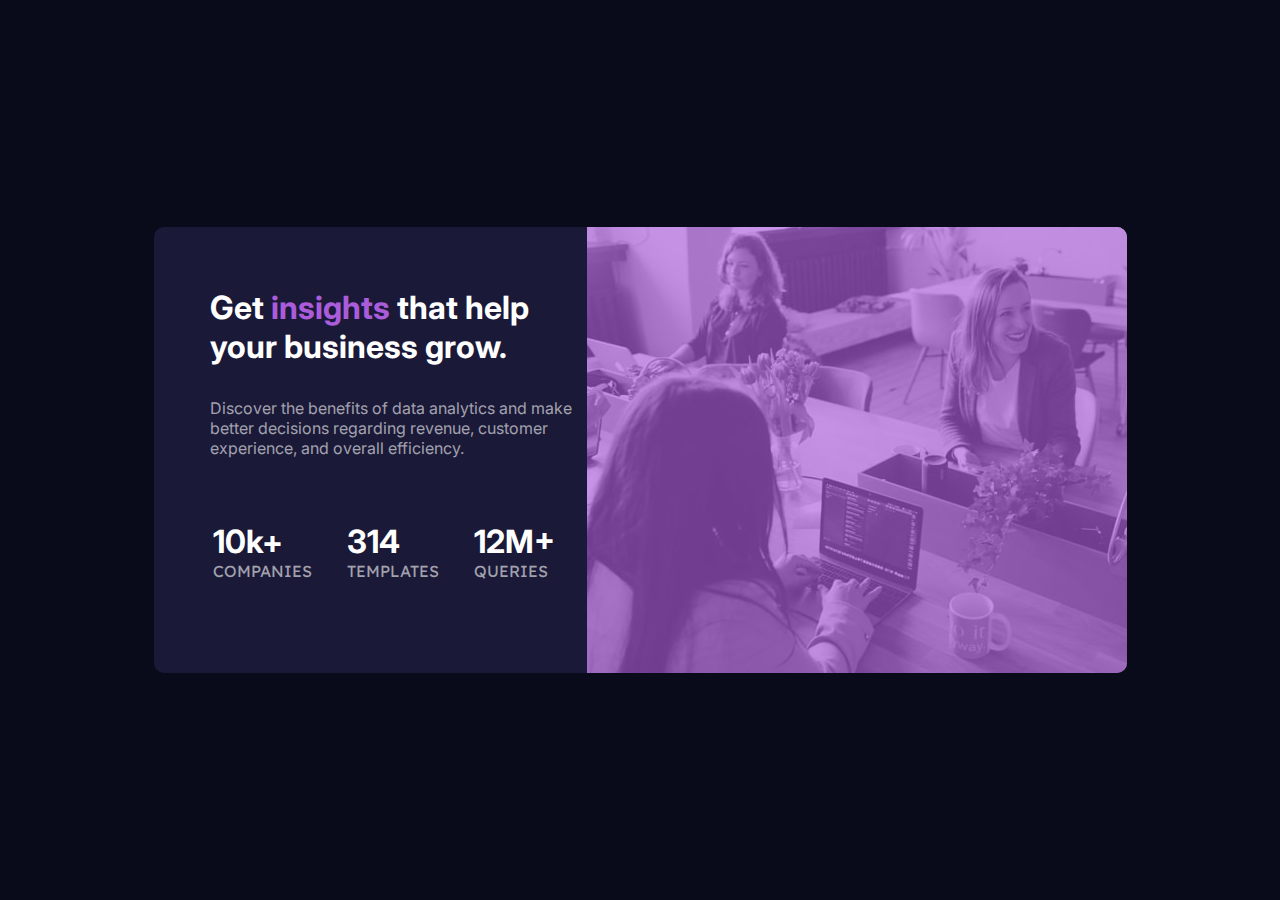
<file: stats-preview-card-component-main/index.html>
<!DOCTYPE html>
<html lang="en">
<head>
  <meta charset="UTF-8">
  <meta name="viewport" content="width=device-width, initial-scale=1.0"> <!-- displays site properly based on user's device -->
  <link rel="stylesheet" href="style.css">
  <link rel="icon" type="image/png" sizes="32x32" href="./images/favicon-32x32.png">
 
  <link rel="preconnect" href="https://fonts.googleapis.com">
  <link rel="preconnect" href="https://fonts.gstatic.com" crossorigin>
  <link href="https://fonts.googleapis.com/css2?family=Inter:wght@400;700&family=Lexend+Deca&display=swap" rel="stylesheet">
  
  <title>Frontend Mentor | Stats preview card component</title>

  <!-- Feel free to remove these styles or customise in your own stylesheet 👍 -->
  <style>
    .attribution { font-size: 11px; text-align: center; }
    .attribution a { color: hsl(228, 45%, 44%); }
  </style>
</head>
<body>
  <div class="all" >
    <div class="center">
      <div class="two">
        <h1 class="heading1" style="color:hsl(0, 0%, 100%)">Get <span class="purple">insights </span>that help<br>your business grow.</h1>

        <p class="paragraph">Discover the benefits of data analytics and make<br>better decisions regarding revenue, customer<br>
        experience, and overall efficiency.</p>

        <div class="smecher">
          <div class="zeu">
            <h1 class="numbers">10k+</h1>
            <p1 class="stats">COMPANIES</p1>
          </div>

          <div class="zeu">
            <h1 class="numbers">314 </h1> 
            <p1 class="stats">TEMPLATES</p1>
          </div>

          <div class="zeu">
            <h1 class="numbers">12M+ </h1>
            <p1 class="stats">QUERIES</p1>
          </div>

        </div>

      </div>

      <div class="two">
        <div class="overlay"></div>
        <img src="./images/image-header-desktop.jpg"/>
      </div>
        
    </div>
  </div>
  
  <!--<div class="attribution">
    Challenge by <a href="https://www.frontendmentor.io?ref=challenge" target="_blank">Frontend Mentor</a>. 
    Coded by <a href="#">Your Name Here</a>.
  </div>-->
  
</body>
</html></div>
</file>
<file: stats-preview-card-component-main/style.css>
:root {

    /* COLORS */
    --main-background: hsl(233, 47%, 7%);
    --card-background: hsl(244, 38%, 16%);
    --accent: hsl(277, 64%, 61%);

    --main-heading-stats: hsl(0, 0%, 100%);
    --main-paragraph: hsla(0, 0%, 100%, 0.75);
    --stat-headings: hsla(0, 0%, 100%, 0.6);

    /* FONT */
    --size: 15px;
    --family01: 'Inter', sans-serif;
    --family02: 'Lexend Deca', sans-serif;

    --weight01: 400;
    --weight02: 700;
}

*, *::after, *::before {
    margin: 0;
    padding: 0;
    box-sizing: border-box;
}

body{
    height: 100vh;
    display:grid;
    place-items:center;
    background-color:hsl(233, 47%, 7%);

    font-family: var(--family01);
}

.all{
    background-color:hsl(244, 38%, 16%);
    border-radius: 10px;
    overflow: hidden;
}

.purple{
    color:hsl(277, 64%, 61%)
}

.paragraph{
    color:hsla(0, 0%, 100%, 0.6)
    
}

.numbers{
    display:flex;
    flex-direction: row;
    color:hsl(0, 0%, 100%)
}


.stats{
    display:flex;
    flex-direction: row;
    color:hsla(0, 0%, 100%, 0.6);

    font-family: var(--family02);
}

.all{
    display:flex;
    flex-direction: row;
}

.smecher{
    display:flex;
    flex-direction: row;
    
}

.two {
    display: flex;
    flex-direction: column;
    gap: 2em;

    position: relative;
}

.zeu{
    padding:2em;
    padding-left:3px;
}
.center{
    display: flex;
    flex-direction: row;
    align-items: center;
    padding-left: 3.5em;
}

.two .overlay {
    width: 100%;
    height: 100%;
    position: absolute;

    top: 0;
    left: 0;

    background-color: hsla(277, 64%, 61%, 0.65);
}
</file>
